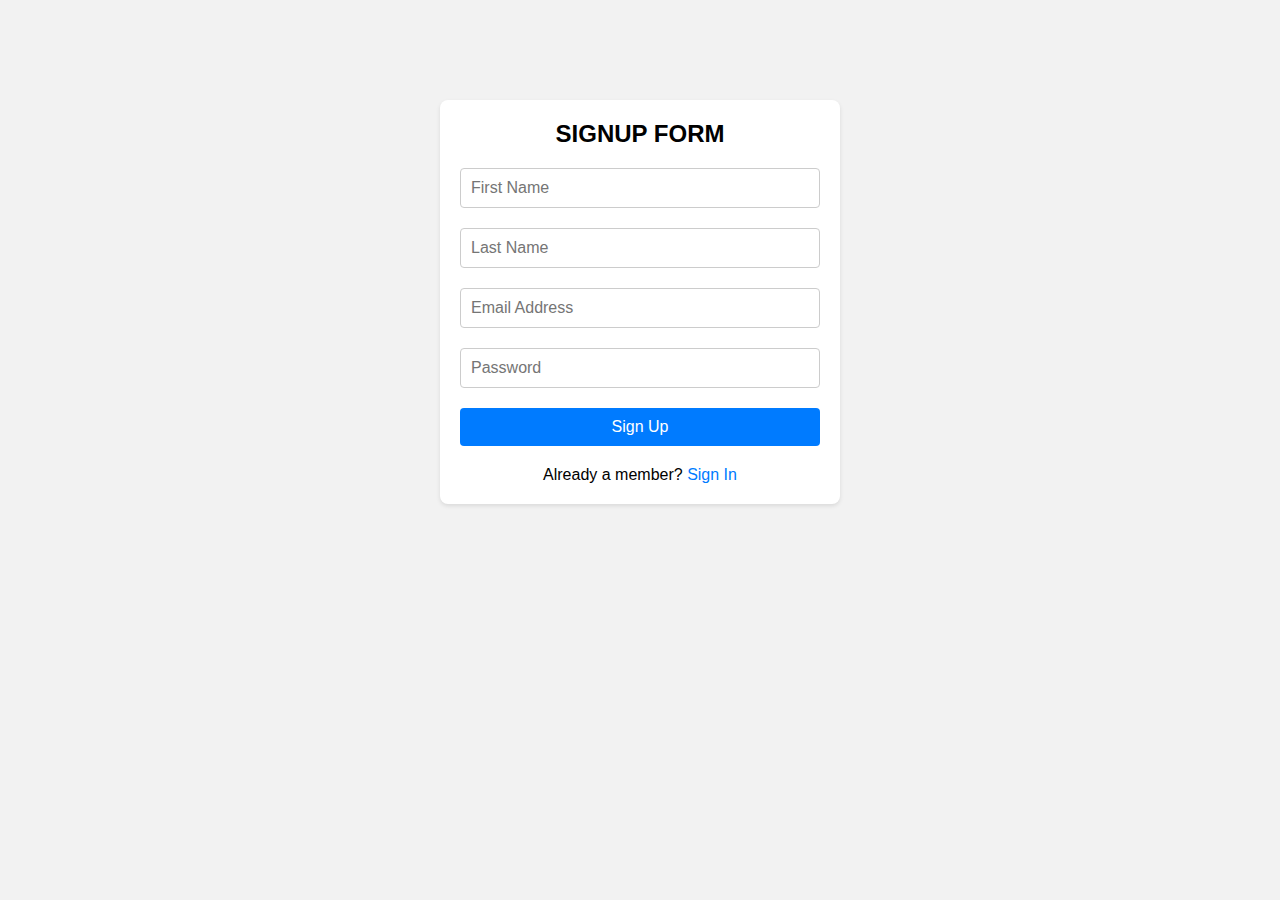
<file: index.html>
<!DOCTYPE html>
<html lang="en">
<head>
    <meta charset="UTF-8">
    <meta http-equiv="X-UA-Compatible" content="IE=edge">
    <meta name="viewport" content="width=device-width, initial-scale=1.0">
    <title>SignIn</title>
    <link rel="stylesheet" href="style.css">
</head>
<body>
    <main>
        <h2>SIGNUP FORM</h2>
        <form role="form" onsubmit="signUp(event);" autocomplete="off">
            <div class="form-group">
                <input type="text" name="fname" id="fname" placeholder="First Name" required>
            </div>
            <div class="form-group">
                <input type="text" name="lname" id="lname" placeholder="Last Name" required>
            </div>
            <div class="form-group">
                <input type="email" name="email" id="email" placeholder="Email Address" required>
            </div>
            <div class="form-group">
                <input type="password" name="pwd" id="pwd" placeholder="Password" required>
            </div>
            <div class="form-group">
                <button type="submit">Sign Up</button>
            </div>
        </form>
        <p>Already a member? <a href="/signin.html">Sign In</a></p>
    </main>

    <script type="text/javascript" src="./script.js"></script>
</body>
</html>
</file>
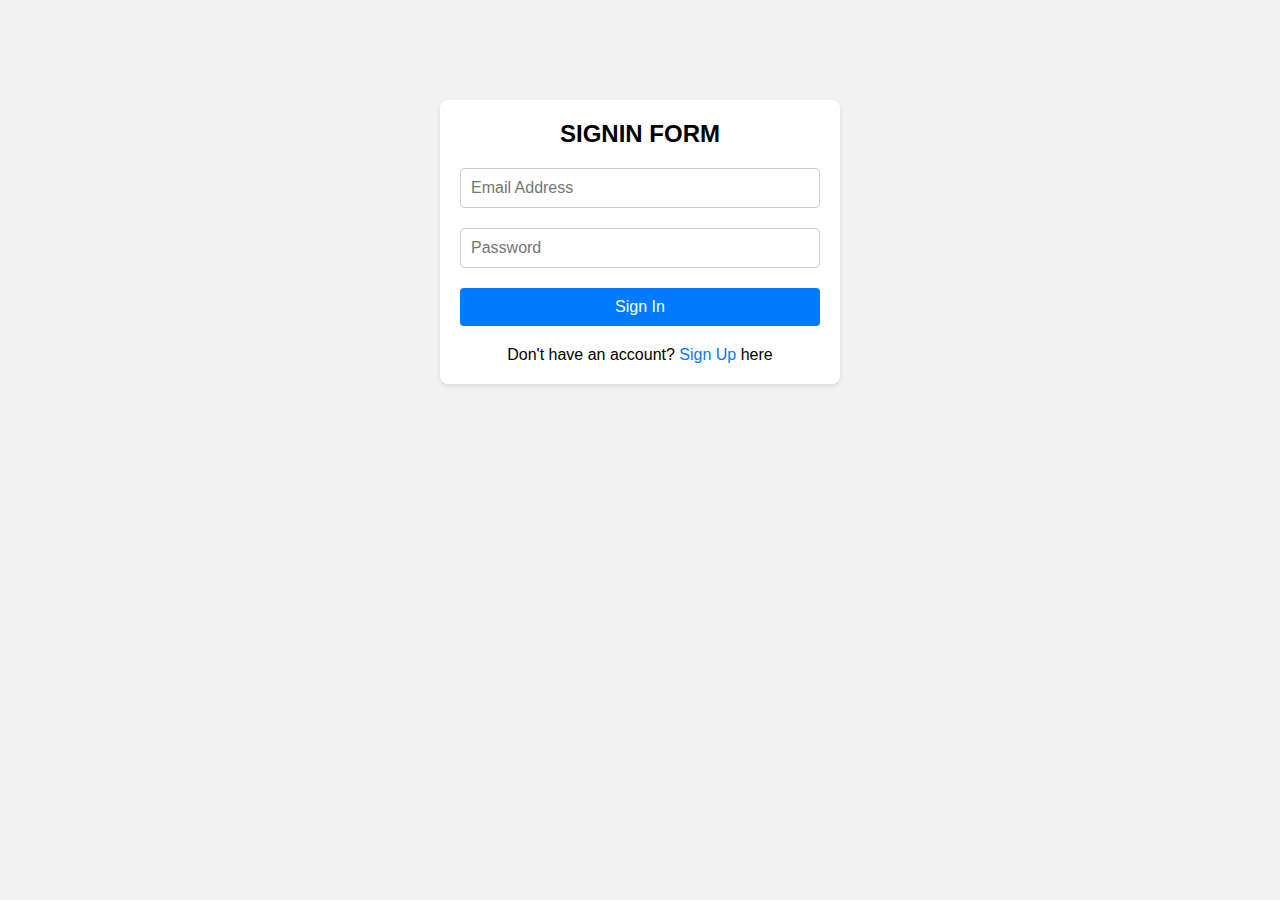
<file: signin.html>
<!DOCTYPE html>
<html lang="en">
<head>
    <meta charset="UTF-8">
    <meta http-equiv="X-UA-Compatible" content="IE=edge">
    <meta name="viewport" content="width=device-width, initial-scale=1.0">
    <title>SignIn</title>
    <link rel="stylesheet" href="style.css">
</head>
<body>
    <main>
        <h2>SIGNIN FORM</h2>
        <form role="form" onsubmit="signIn(event);" autocomplete="off">
            <div class="form-group">
                <input type="email" name="email" id="email" placeholder="Email Address" required>
            </div>
            <div class="form-group">
                <input type="password" name="pwd" id="pwd" placeholder="Password" required>
            </div>
            <div class="form-group">
                <button type="submit">Sign In</button>
            </div>
        </form>
        <p>Don't have an account? <a href="/index.html">Sign Up</a> here</p>
    </main>

    <script type="text/javascript" src="./script.js"></script>
</body>
</html>
</file>
<file: style.css>
* {
  margin: 0;
  padding: 0;
  box-sizing: border-box;
}

body {
  font-family: Arial, sans-serif;
  background-color: #f2f2f2;
}

main {
  max-width: 400px;
  margin: 100px auto;
  background-color: #fff;
  padding: 20px;
  border-radius: 8px;
  box-shadow: 0 2px 4px rgba(0, 0, 0, 0.1);
  animation: fadeIn 0.5s ease-in-out;
}

@keyframes fadeIn {
  from {
    opacity: 0;
    transform: translateY(-20px);
  }
  to {
    opacity: 1;
    transform: translateY(0);
  }
}

h2 {
  margin-bottom: 20px;
  text-align: center;
}

.form-group {
  margin-bottom: 20px;
}

input[type="text"],
input[type="email"],
input[type="password"] {
  width: 100%;
  padding: 10px;
  font-size: 16px;
  border: 1px solid #ccc;
  border-radius: 4px;
  transition: border-color 0.3s ease-in-out;
}

input[type="text"]:focus,
input[type="email"]:focus,
input[type="password"]:focus {
  border-color: #007bff;
}

button {
  width: 100%;
  padding: 10px;
  font-size: 16px;
  background-color: #007bff;
  color: #fff;
  border: none;
  border-radius: 4px;
  cursor: pointer;
  transition: background-color 0.3s ease-in-out;
}

button:hover {
  background-color: #0056b3;
}

p {
  text-align: center;
  margin-top: 20px;
  animation: fadeIn 0.5s ease-in-out;
}

a {
  color: #007bff;
  text-decoration: none;
}

a:hover {
  text-decoration: underline;
}
</file>
